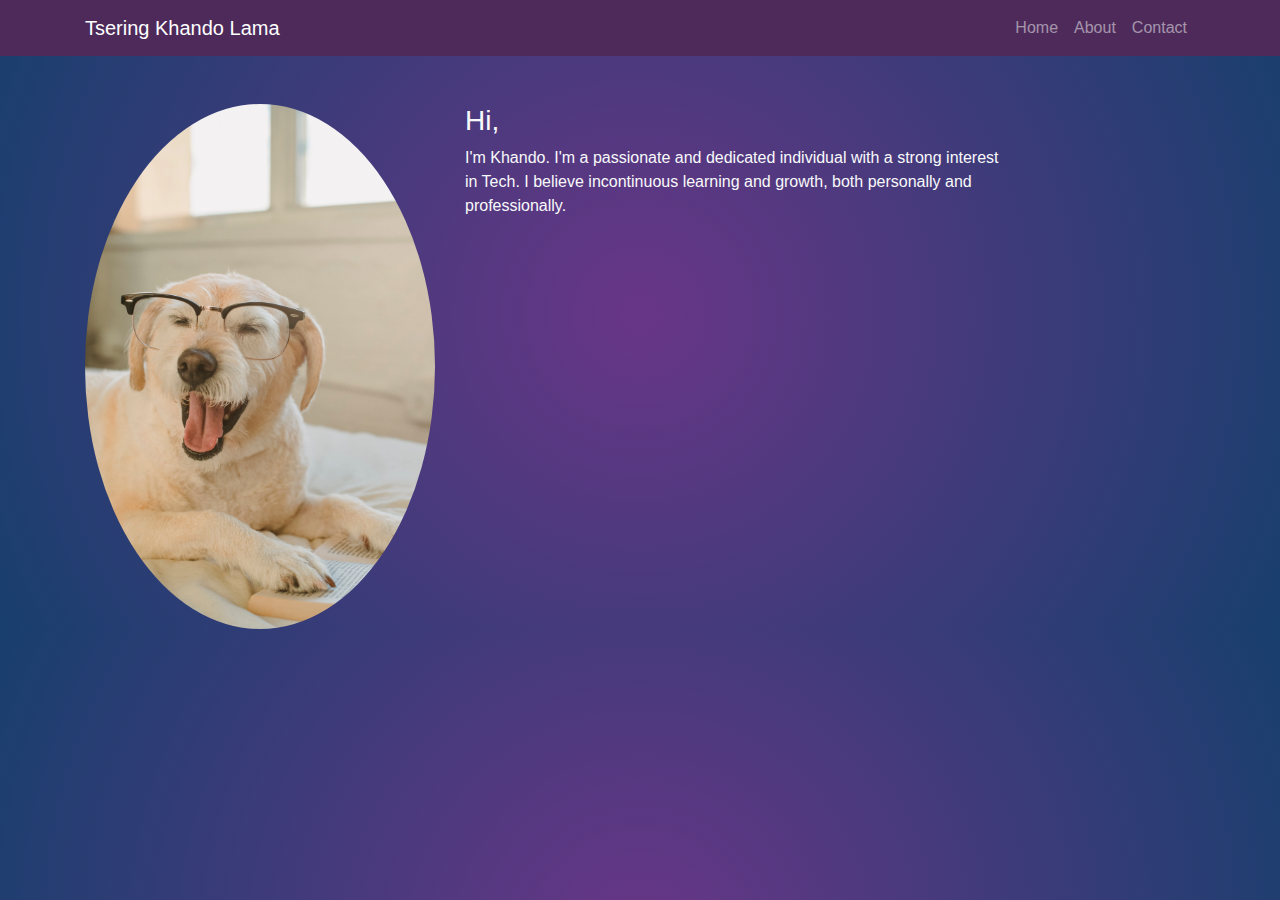
<file: index.html>
<!-- submitted by: 
    Tsering Khando Lama
    C0916140
 -->
 <!-- LIVE ON : https://tseringkhando.github.io/bioblog/ -->
 <!-- Using Bootstrap  -->
<!DOCTYPE html>
<html lang="en">

<head>
    <meta charset="UTF-8">
    <meta name="viewport" content="width=device-width, initial-scale=1.0">
    <title>Tsering's Home</title>
    <!-- custom css -->
    <link rel="stylesheet" href="styles.css">
    <!-- Bootstrap CSS -->
    <link rel="stylesheet" href="https://stackpath.bootstrapcdn.com/bootstrap/4.5.2/css/bootstrap.min.css">
    <link rel="icon" href="p3.jpg" type="image/x-icon">
</head>

<body>
    <header>
        <nav class="navbar navbar-expand-lg navbar-dark" style="background:#4d2a5a;">

            <div class="container">
                <a class="navbar-brand" href="#">Tsering Khando Lama</a>
                <button class="navbar-toggler" type="button" data-toggle="collapse" data-target="#navbarNav"
                    aria-controls="navbarNav" aria-expanded="false" aria-label="Toggle navigation">
                    <span class="navbar-toggler-icon"></span>
                </button>
                <div class="collapse navbar-collapse" id="navbarNav">
                    <ul class="navbar-nav ml-auto">
                        <li class="nav-item">
                            <a class="nav-link" href="index.html">Home</a>
                        </li>
                        <li class="nav-item">
                            <a class="nav-link" href="about.html">About</a>
                        </li>
                        <li class="nav-item">
                            <a class="nav-link" href="contact.html">Contact</a>
                        </li>
                    </ul>
                </div>
            </div>
        </nav>
    </header>

    <!--  container below nav starts  -->
    <div class="container mt-5">
        <div class="row">
            <div class="col-4"> 
                <img src="p3.jpg" class="img-fluid rounded-circle" alt="Profile Picture"></div>
            <div class="col-6">
                <h3 class="text-light">Hi,</h3>
                <p class="text-light"> I'm Khando. I'm a passionate and dedicated individual with a strong interest in Tech. I believe
                    incontinuous learning and growth, both personally and professionally.</p>
            </div>
        </div>
    </div>


    <!-- jQuery and Bootstrap JS -->
    <script src="https://code.jquery.com/jquery-3.5.1.slim.min.js"></script>
    <script src="https://cdn.jsdelivr.net/npm/bootstrap@4.5.2/dist/js/bootstrap.bundle.min.js"></script>
</body>

</html>
</file>
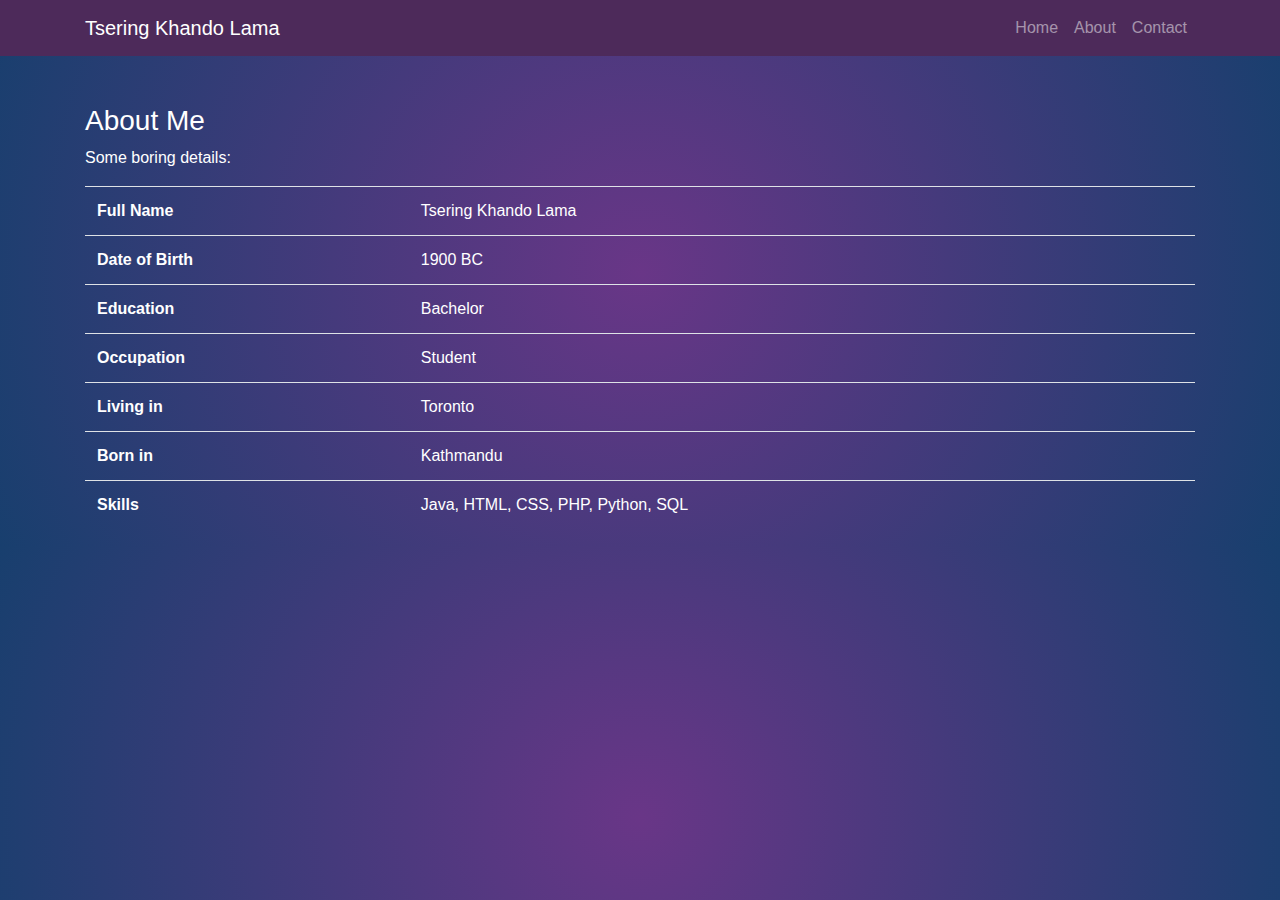
<file: about.html>
<!-- submitted by: 
    Tsering Khando Lama
    C0916140
 -->
<!DOCTYPE html>
<html lang="en">

<head>
    <meta charset="UTF-8">
    <meta name="viewport" content="width=device-width, initial-scale=1.0">
    <title>About Tsering</title>
    <link rel="icon" href="p3.jpg" type="image/x-icon">
    <!-- custom css -->
    <link rel="stylesheet" href="styles.css">
    <!-- Bootstrap CSS -->
    <link rel="stylesheet" href="https://stackpath.bootstrapcdn.com/bootstrap/4.5.2/css/bootstrap.min.css">

</head>

<body>
    <header>
        <nav class="navbar navbar-expand-lg navbar-dark" style="background:#4d2a5a;">
            <div class="container">
                <a class="navbar-brand" href="#">Tsering Khando Lama</a>
                <button class="navbar-toggler" type="button" data-toggle="collapse" data-target="#navbarNav"
                    aria-controls="navbarNav" aria-expanded="false" aria-label="Toggle navigation">
                    <span class="navbar-toggler-icon"></span>
                </button>
                <div class="collapse navbar-collapse" id="navbarNav">
                    <ul class="navbar-nav ml-auto">
                        <li class="nav-item">
                            <a class="nav-link" href="index.html">Home</a>
                        </li>
                        <li class="nav-item">
                            <a class="nav-link" href="about.html">About</a>
                        </li>
                        <li class="nav-item">
                            <a class="nav-link" href="contact.html">Contact</a>
                        </li>
                    </ul>
                </div>
            </div>
        </nav>
    </header>

    <div class="container mt-5 ">
        <h3>About Me</h3>
        <p>Some boring details: </p>
        <table class="table">
            <tbody>
                <tr>
                    <th scope="row">Full Name</th>
                    <td>Tsering Khando Lama</td>
                </tr>
                <tr>
                    <th scope="row">Date of Birth</th>
                    <td>1900 BC </td>
                </tr>
                <tr>
                    <th scope="row">Education</th>
                    <td>Bachelor</td>
                </tr>
                <tr>
                    <th scope="row">Occupation</th>
                    <td>Student</td>
                </tr>
                <tr>
                    <th scope="row">Living in </th>
                    <td>Toronto</td>
                </tr>
                <tr>
                    <th scope="row">Born in </th>
                    <td>Kathmandu</td>
                </tr>
                <tr>
                    <th scope="row">Skills</th>
                    <td>Java, HTML, CSS, PHP, Python, SQL </td>
                </tr>
            </tbody>
        </table>
    </div>

    <!-- jQuery and Bootstrap JS -->
    <script src="https://code.jquery.com/jquery-3.5.1.slim.min.js"></script>
    <script src="https://cdn.jsdelivr.net/npm/bootstrap@4.5.2/dist/js/bootstrap.bundle.min.js"></script>
</body>

</html>
</file>
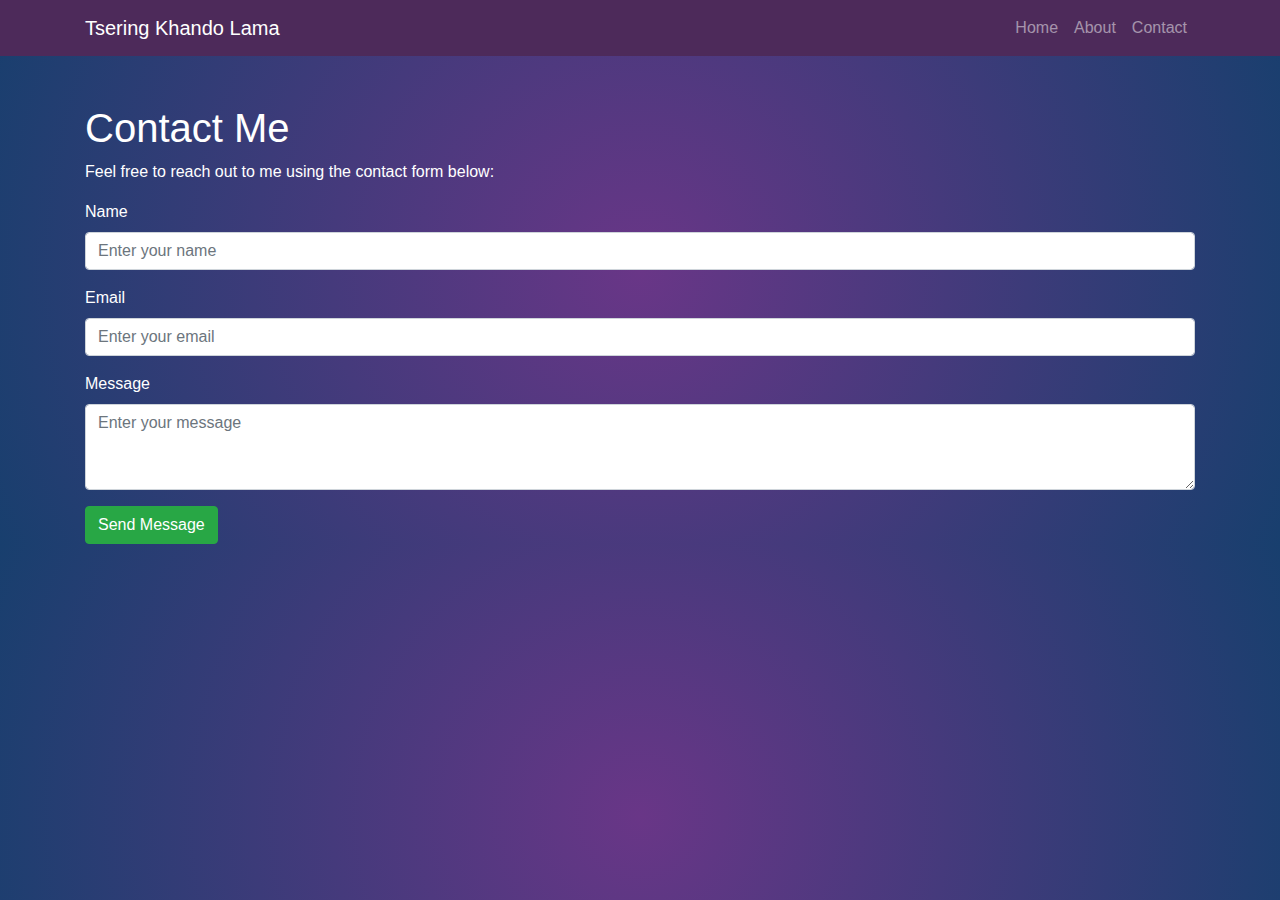
<file: contact.html>
<!DOCTYPE html>
<!-- submitted by: 
    Tsering Khando Lama
    C0916140
 -->
<html lang="en">

<head>
    <meta charset="UTF-8">
    <meta name="viewport" content="width=device-width, initial-scale=1.0">
    <title>Contact Tsering</title>
    <link rel="icon" href="p3.jpg" type="image/x-icon">
    <!-- custom css -->
    <link rel="stylesheet" href="styles.css">
    <!-- Bootstrap CSS -->
    <link rel="stylesheet" href="https://stackpath.bootstrapcdn.com/bootstrap/4.5.2/css/bootstrap.min.css">
</head>

<body>
    <header>
        <nav class="navbar navbar-expand-lg navbar-dark" style="background:#4d2a5a;">
            <div class="container">
                <a class="navbar-brand" href="#">Tsering Khando Lama</a>
                <button class="navbar-toggler" type="button" data-toggle="collapse" data-target="#navbarNav"
                    aria-controls="navbarNav" aria-expanded="false" aria-label="Toggle navigation">
                    <span class="navbar-toggler-icon"></span>
                </button>
                <div class="collapse navbar-collapse" id="navbarNav">
                    <ul class="navbar-nav ml-auto">
                        <li class="nav-item">
                            <a class="nav-link" href="index.html">Home</a>
                        </li>
                        <li class="nav-item">
                            <a class="nav-link" href="about.html">About</a>
                        </li>
                        <li class="nav-item">
                            <a class="nav-link" href="contact.html">Contact</a>
                        </li>
                    </ul>
                </div>
            </div>
        </nav>
    </header>

    <div class="container mt-5">
        <h1>Contact Me</h1>
        <p>Feel free to reach out to me using the contact form below:</p>
        <form>
            <div class="form-group">
                <label for="name">Name</label>
                <input type="text" class="form-control" id="name" placeholder="Enter your name">
            </div>
            <div class="form-group">
                <label for="email">Email</label>
                <input type="email" class="form-control" id="email" placeholder="Enter your email">
            </div>
            <div class="form-group">
                <label for="message">Message</label>
                <textarea class="form-control" id="message" rows="3" placeholder="Enter your message"></textarea>
            </div>
            <button type="submit" class="btn btn-success">Send Message</button>
        </form>
    </div>

    <!-- jQuery and Bootstrap JS -->
    <script src="https://code.jquery.com/jquery-3.5.1.slim.min.js"></script>
    <script src="https://cdn.jsdelivr.net/npm/bootstrap@4.5.2/dist/js/bootstrap.bundle.min.js"></script>
</body>

</html>
</file>
<file: styles.css>
*{
    color: #ffffff;
}
body{
    background: rgb(65 7 32);
    background: radial-gradient(circle, rgb(105 54 135) 0%, rgb(24 63 110) 100%);
}
</file>
